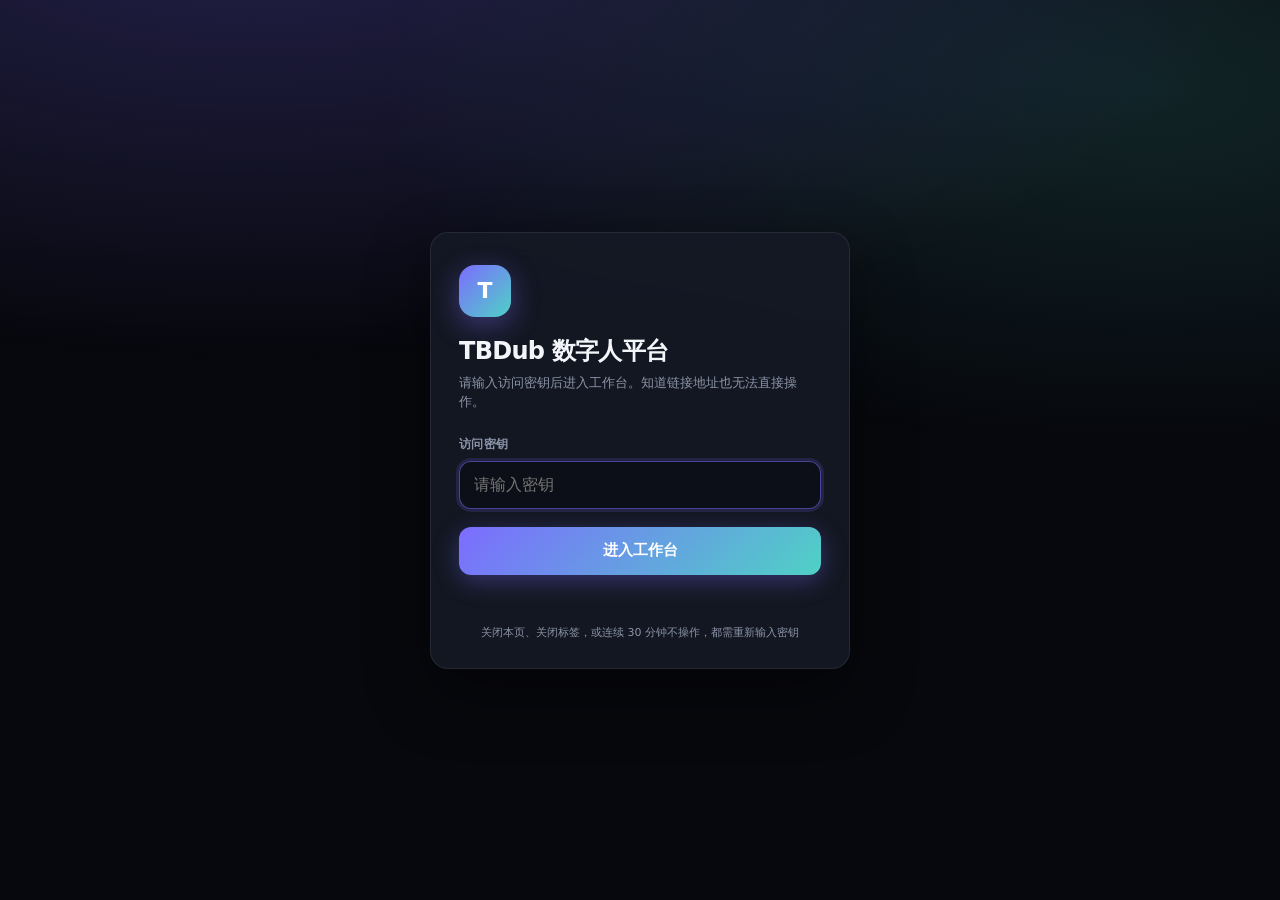
<file: admin/login.html>
<!DOCTYPE html>
<html lang="zh-CN">
<head>
  <meta charset="UTF-8">
  <meta name="viewport" content="width=device-width, initial-scale=1.0, viewport-fit=cover">
  <meta name="theme-color" content="#07080d">
  <title>TBDub 数字人平台 · 访问验证</title>
  <!--APP_BASE-->
  <link rel="icon" href="favicon.svg" type="image/svg+xml">
  <style>
    :root {
      --bg0: #07080d;
      --glass: rgba(22, 27, 38, 0.85);
      --border: rgba(255, 255, 255, 0.08);
      --text: #f3f5f9;
      --muted: #8b95a8;
      --accent: #7c6cff;
      --grad: linear-gradient(135deg, #7c6cff 0%, #4fd1c5 100%);
      --danger: #f87171;
      --radius: 18px;
    }
    * { box-sizing: border-box; margin: 0; padding: 0; }
    body {
      min-height: 100dvh;
      font-family: system-ui, -apple-system, "Segoe UI", "PingFang SC", "Hiragino Sans GB", "Microsoft YaHei", sans-serif;
      background: var(--bg0);
      color: var(--text);
      display: grid;
      place-items: center;
      padding: 24px 16px calc(24px + env(safe-area-inset-bottom, 0px));
    }
    body::before {
      content: "";
      position: fixed;
      inset: 0;
      background:
        radial-gradient(ellipse 80% 50% at 20% -10%, rgba(124,108,255,.25), transparent),
        radial-gradient(ellipse 60% 40% at 90% 10%, rgba(79,209,197,.14), transparent);
      pointer-events: none;
      z-index: 0;
    }
    .card {
      position: relative;
      z-index: 1;
      width: min(420px, 100%);
      background: var(--glass);
      border: 1px solid var(--border);
      border-radius: var(--radius);
      padding: 32px 28px 28px;
      backdrop-filter: blur(16px);
      box-shadow: 0 24px 64px rgba(0,0,0,.45);
    }
    .brand {
      width: 52px;
      height: 52px;
      border-radius: 16px;
      background: var(--grad);
      display: grid;
      place-items: center;
      font-weight: 800;
      font-size: 22px;
      color: #fff;
      margin-bottom: 18px;
      box-shadow: 0 8px 28px rgba(124,108,255,.4);
    }
    h1 {
      font-size: 24px;
      font-weight: 750;
      letter-spacing: -.03em;
      margin-bottom: 6px;
    }
    .sub {
      font-size: 13px;
      color: var(--muted);
      margin-bottom: 24px;
      line-height: 1.5;
    }
    label {
      display: block;
      font-size: 12px;
      font-weight: 600;
      color: var(--muted);
      margin-bottom: 8px;
      letter-spacing: .03em;
    }
    input {
      width: 100%;
      min-height: 48px;
      padding: 12px 14px;
      border-radius: 12px;
      border: 1px solid var(--border);
      background: rgba(0,0,0,.28);
      color: var(--text);
      font: inherit;
      font-size: 16px;
      outline: none;
    }
    input:focus {
      border-color: rgba(124,108,255,.55);
      box-shadow: 0 0 0 3px rgba(124,108,255,.16);
    }
    button {
      width: 100%;
      min-height: 48px;
      margin-top: 18px;
      border: none;
      border-radius: 12px;
      background: var(--grad);
      color: #fff;
      font: inherit;
      font-size: 15px;
      font-weight: 700;
      cursor: pointer;
      box-shadow: 0 6px 24px rgba(124,108,255,.35);
    }
    button:disabled { opacity: .55; cursor: not-allowed; }
    .err {
      margin-top: 14px;
      min-height: 18px;
      font-size: 13px;
      color: var(--danger);
      font-weight: 600;
    }
    .hint {
      margin-top: 18px;
      font-size: 11px;
      color: var(--muted);
      text-align: center;
    }
  </style>
</head>
<body>
  <div class="card">
    <div class="brand">T</div>
    <h1>TBDub 数字人平台</h1>
    <p class="sub">请输入访问密钥后进入工作台。知道链接地址也无法直接操作。</p>
    <form id="gateForm" autocomplete="off">
      <label for="keyInput">访问密钥</label>
      <input id="keyInput" name="key" type="password" autocomplete="current-password" placeholder="请输入密钥" required autofocus>
      <button type="submit" id="submitBtn">进入工作台</button>
      <div class="err" id="errBox" aria-live="polite"></div>
    </form>
    <p class="hint">关闭本页、关闭标签，或连续 30 分钟不操作，都需重新输入密钥</p>
  </div>
  <script>
    const form = document.getElementById('gateForm');
    const input = document.getElementById('keyInput');
    const btn = document.getElementById('submitBtn');
    const err = document.getElementById('errBox');
    const params = new URLSearchParams(location.search);
    const u = window.apiUrl || function (p) { return p; };
    const next = params.get('next') || u('/');
    const TAB_GATE = 'dh_admin_gate_tab';
    if (params.get('idle') === '1') {
      err.textContent = '长时间未操作，已自动退出，请重新登录';
    }

    form.addEventListener('submit', async (e) => {
      e.preventDefault();
      err.textContent = '';
      const key = (input.value || '').trim();
      if (!key) {
        err.textContent = '请输入密钥';
        return;
      }
      btn.disabled = true;
      try {
        const res = await fetch(u('/api/admin/login'), {
          method: 'POST',
          headers: { 'Content-Type': 'application/json' },
          credentials: 'same-origin',
          body: JSON.stringify({ key }),
        });
        const data = await res.json().catch(() => ({}));
        if (!res.ok || data.code !== 0) {
          err.textContent = data.msg || '密钥错误';
          btn.disabled = false;
          input.focus();
          input.select();
          return;
        }
        try { sessionStorage.setItem(TAB_GATE, '1'); } catch (_) {}
        location.replace(u(next.startsWith('/') ? next : '/'));
      } catch (ex) {
        err.textContent = '网络异常，请重试';
        btn.disabled = false;
      }
    });
  </script>
</body>
</html>
</file>
